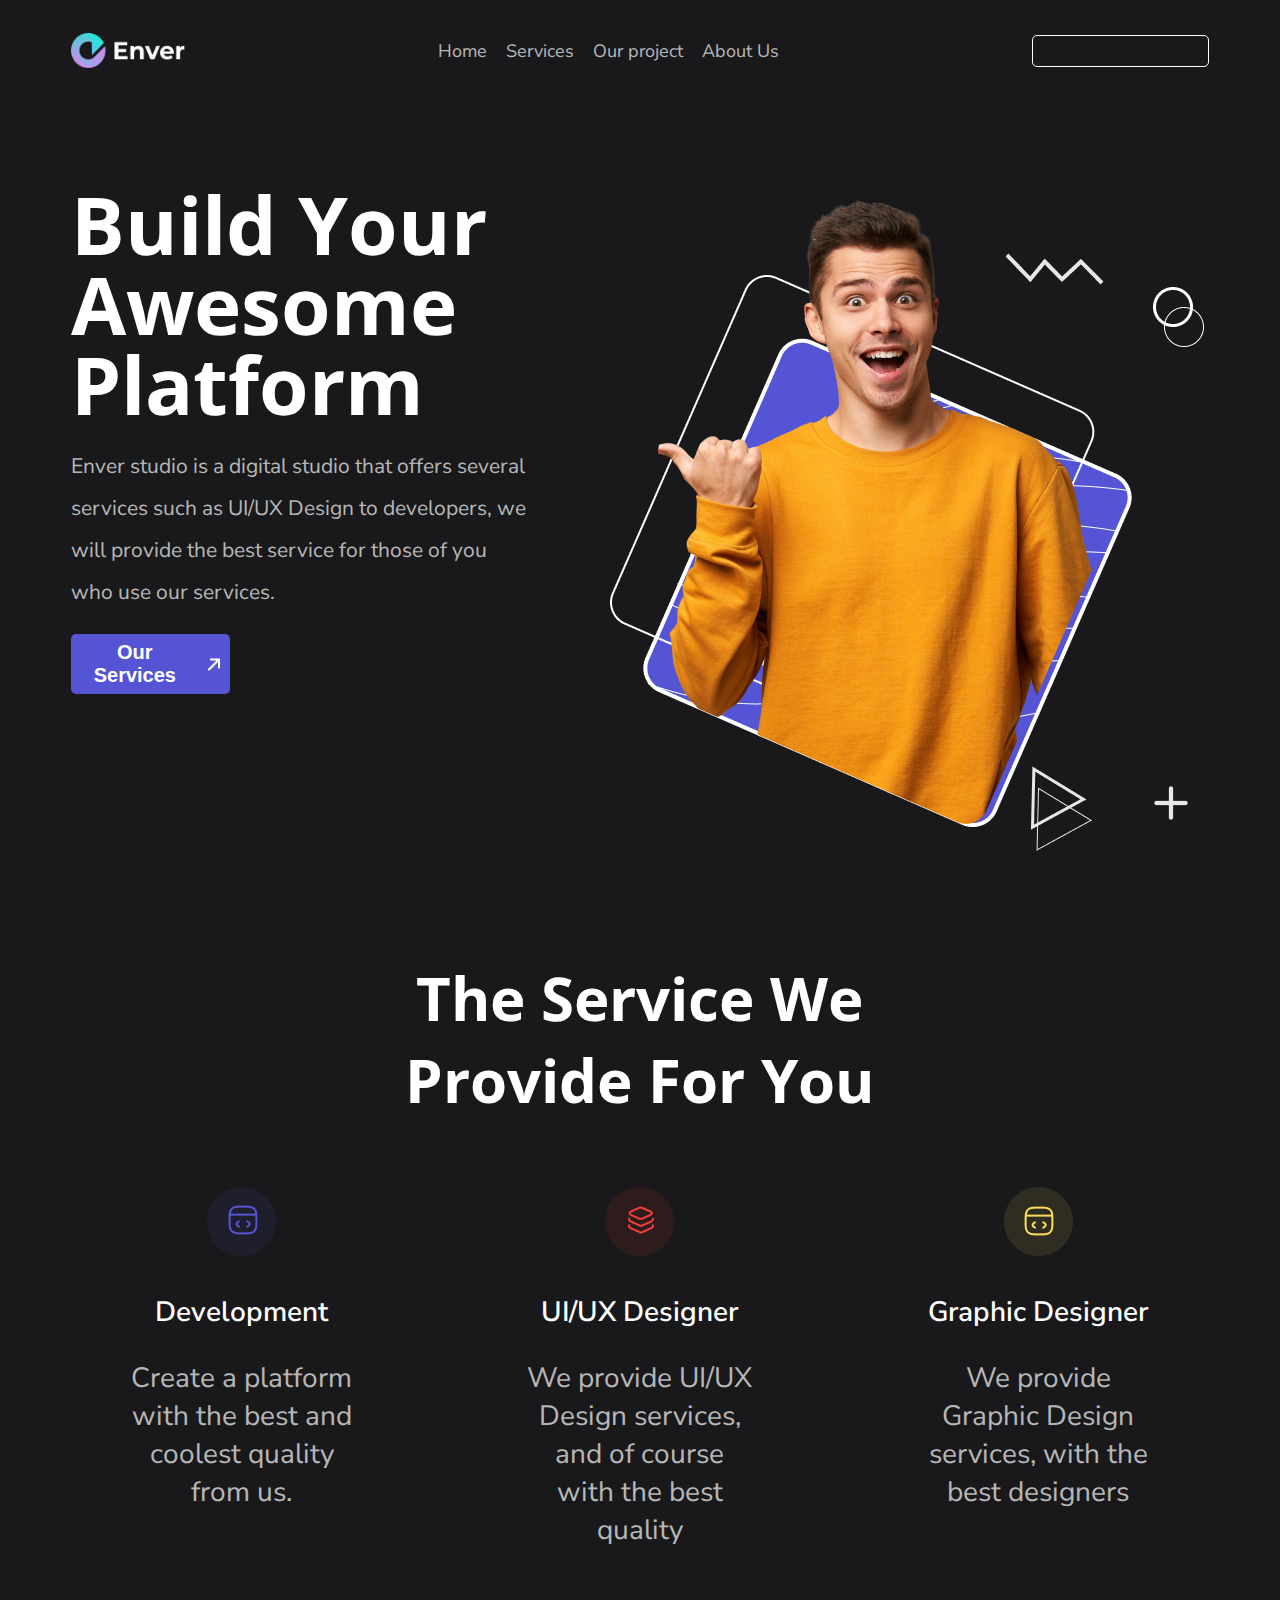
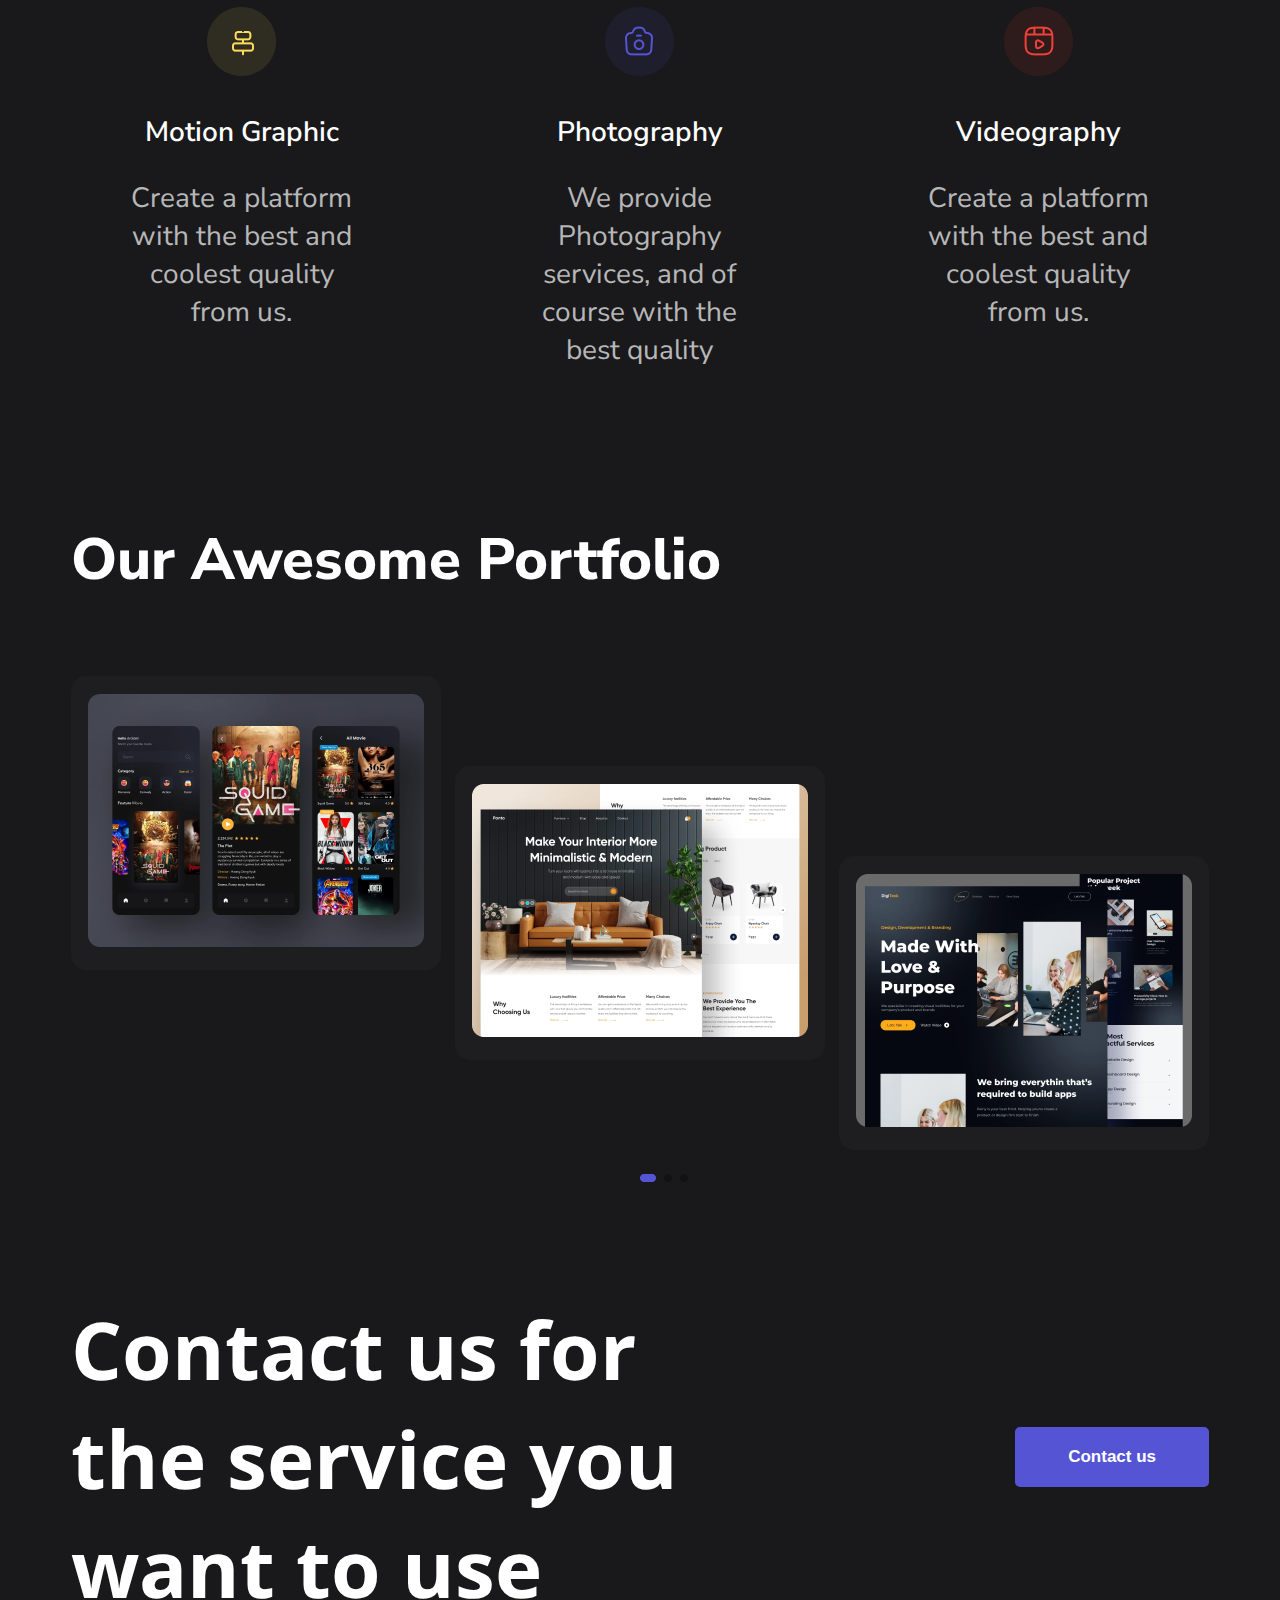
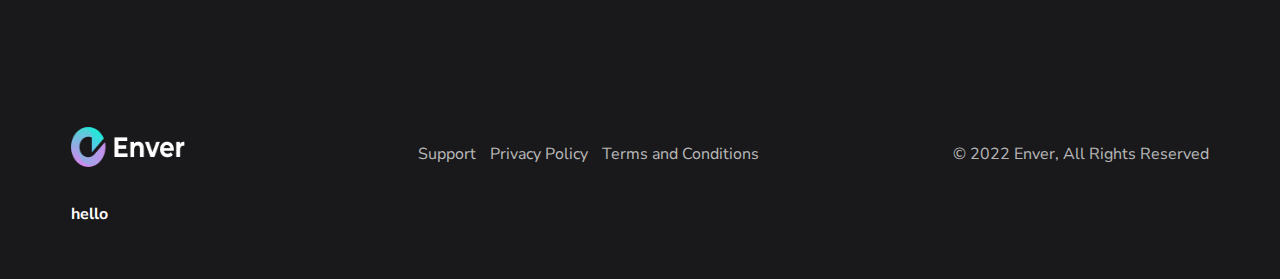
<file: index.html>
<!DOCTYPE html>
<html lang="en">
<head>
    <meta charset="UTF-8">
    <meta http-equiv="X-UA-Compatible" content="IE=edge">
    <meta name="viewport" content="width=device-width, initial-scale=1.0">
    <title>Document</title>
    <link rel="preconnect" href="https://fonts.googleapis.com">
<link rel="preconnect" href="https://fonts.gstatic.com" crossorigin>
<link href="https://fonts.googleapis.com/css2?family=Nunito+Sans:ital,wght@0,300;0,400;0,700;0,800;1,600&family=Open+Sans:wght@400;500;600;800&display=swap" rel="stylesheet">
    <link rel="stylesheet" href="./css/style.css">
</head>
<body>
    <div class="container">
     <!-- NAVBAR START -->
        <div class="navbar">
            <img class="navbar__logo" src="./images/imades.png" alt="" />
        <ul class="navbar__list">
            <li class="list__item"><a href="#">Home</a></li>
            <li class="list__item"><a href="#">Services</a></li>
            <li class="list__item"><a href="#">Our project</a></li>
            <li class="list__item"><a href="#">About Us</a></li>
        </ul>
        <input type="text" class="navbar__input" />
        <img class="navbar__btn_burger" src="./images/burger.png" alt="">
    </div>
    <!-- NAVBAR END -->

    <!-- HEADER START -->
    <header>
        <div class="header__block_left">
            <h2 class="header_left">Build Your Awesome Platform</h2>
            <p class="header__desc_left">Enver studio is a digital studio that offers several services such as UI/UX Design to developers, we will provide the best service for those of you who use our services.</p>
            <button class="header__btn">Our Services
                <img src="./images/arrow.png" class="btn__arrow" alt="" />
            </button>
        </div>
         <!-- HEADER BLOCK RIGHT -->
         <div class="neader__block_right">
            <img src="./images/man2.png" class="header__img" alt="" />

            <img 
                src="./images/volna4.png" 
                class="vector"
                id="vector_1"
                alt="" 
            />

            <img 
                src="./images/arrow1.png" 
                class="vector"
                id="vector_2"
                alt="" 
            />

            <img 
                src="./images/krug3.png" 
                class="vector"
                id="vector_3"
                alt="" 
            />

            <img 
                src="./images/plus2.png" 
                class="vector"
                id="vector_4"
                alt="" 
            />
            
         </div>

    </header>
    <!-- HEADER END -->

    <!-- SERVICES BLOCK START -->
    <div class="services">
        <h2 class="services__title_maine">The Service We Provide For You</h2>
        <ul class="services__list">
            <li class="services__item">
                <img src="./images/Icon1.png" alt="" class="services__icom">
                <h4 class="services__title">Development</h4>
                <p class="services__desc">Create a platform with the best and coolest quality from us.</p>
            </li>
            <li class="services__item">
                <img src="./images/Icon2.png" alt="" class="services__icom">
                <h4 class="services__title">UI/UX Designer</h4>
                <p class="services__desc">We provide UI/UX Design services, and of course with the best quality</p>
            </li>
            <li class="services__item">
                <img src="./images/Icon3.png" alt="" class="services__icom">
                <h4 class="services__title">Graphic Designer</h4>
                <p class="services__desc">We provide Graphic Design services, with the best designers</p>
            </li>
            <li class="services__item">
                <img src="./images/Icon4.png" alt="" class="services__icom">
                <h4 class="services__title">Motion Graphic</h4>
                <p class="services__desc">Create a platform with the best and coolest quality from us.</p>
            </li>
            <li class="services__item">
                <img src="./images/Icon5.png" alt="" class="services__icom">
                <h4 class="services__title">Photography</h4>
                <p class="services__desc">We provide Photography services, and of course with the best quality</p>
            </li>
            <li class="services__item">
                <img src="./images/Icon6.png" alt="" class="services__icom">
                <h4 class="services__title">Videography</h4>
                <p class="services__desc">Create a platform with the best and coolest quality from us.</p>
            </li>
        </ul>
    </div>
    <!-- SERVICES BLOCK END -->

    <!-- PORTFOLIO START -->
    <div class="portfolio">
        <h4 class="portfolio_title">Our Awesome Portfolio</h4>
            <ul class="portfolio_list">
                <li class="portfolio__item">
                    <img src="./images/img__portfolio1.png" alt="">
                </li>
                <li class="portfolio__item">
                    <img src="./images/img__portfolio2.png" alt="">
                </li>
                <li class="portfolio__item">
                    <img src="./images/img__portfolio3.png" alt="">
                </li>
            </ul>
            <img src="./images/buttom__portfolio.png" alt="" class="portfolio__icon">
    </div>
    <!-- PORTFOLIO END -->

    <!-- PODVAL START -->
    <div class="info_block">
        <h4 class="info__block_title">Contact us for the service you want to use</h4>
        <button class="info__block_btn">Contact us</button>
    </div>
    <!-- PODVAL END -->

    <!-- PODVAL2.0 START -->
    <footer>
        <img class="footer__logo" src="./images/imades.png" alt="">
        <ul class="footer__list">
            <li class="footer__item">Support</li>
            <li class="footer__item">Privacy Policy</li>
            <li class="footer__item">Terms and Conditions</li>
        </ul>
        <p class="footer__info">© 2022 Enver, All Rights Reserved</p>
    </footer>
    <!-- PODVAL 2.0 END -->

    <h4>hello</h4>
</body>
</html>
</file>
<file: css/style.css>
body{
    background-color: #19191B;
    color: white;
    font-family: 'Nunito Sans', sans-serif;
    /* font-family: 'Open Sans', sans-serif; */
}

.container{
    width: 90%;
    margin: auto;
    padding: 2% 0;
}

/* NAVBAR STYLES START */
.navbar{
    display: flex;
    justify-content: space-between;
    align-items: center;
}

.navbar__logo{
    width: 10%;
}

.navbar__list{
    display: flex;
    list-style: none;
    width: 30%;
    justify-content: space-between;
    margin: 0;
    padding: 0;
    align-items: center;
    font-size: 18px;
}

.list__item > a{
    text-decoration: none;
    color: rgba(255, 255, 255, 0.7);
}

.list__item > a:hover{
    color: #5454d4;
    transition: 0.8s;
}

.navbar__input{
    width: 15%;
    height: 28px;
    background-color: transparent;
    border: 1px solid white;
    border-radius: 5px;
}

.navbar__btn_burger{
    display: none;
}

/* NAVBAR STYLES END */

/* HEADER START */
header{
    width: 100%;
    display: flex;
    justify-content: space-between;
    margin-top: 50px;
}

.header__block_left{
    width: 40%;
}

.header_left{
    font-family: 'Open Sans', sans-serif;
    font-size: 80px;
    font-weight: bold;
    line-height: 1;
    margin-bottom: 0;
}

.header__desc_left{
    font-size: 21px;
    color: rgba(255, 255, 255, 0.7);
    line-height: 2;
}

.header__btn{
    height: 60px;
    width: 35%;
    background-color: #5454d4;
    border: none;
    border-radius: 5px;
    display: flex;
    align-items: center;
    justify-content: center;
    color: #fff;
    font-size: 20px;
    font-weight: bold;
    padding: 1%;
}

.btn__arrow{
    margin-left: 8px;
}

.header__block_right{
    width: 50%;
    display: flex;
    justify-content: center;
    position: relative;
}

.vector{
    position: absolute;
}

#vector_1{
    top: 253px;
    left: 1005px;
}

#vector_2{
    top: 749px;
    left: 1000px;
}

#vector_3{
    top: 287px;
    right: 76px;
}

#vector_4{
    top: 778px;
    right: 84px;
}

/* HEADER END */

/* SERVICES BLOCK START */

.services{
    width: 100%;
    display: flex;
    flex-direction: column;
    align-items: center;
}

.services__title_maine{
    font-size: 60px;
    font-weight: 700;
    font-family: 'Open Sans', sans-serif;
    width: 50%;
    text-align: center;
    margin: 120px 0 50px;
}

.services__list{
    display: flex;
    list-style-type: none;
    width: 100%;
    padding: 0;
    flex-wrap: wrap;
    justify-content: space-between;
}

.services__item{
    width: 20%;
    margin: 0 5%;
    display: flex;
    flex-direction: column;
    align-items: center;
    text-align: center;
    margin-bottom: 30px;
}

.services__title{
    font-size: 28px;
    font-weight: 600;
    margin-bottom: 0;
}

.services__desc{
    color: rgba(255, 255, 255, 0.7);
    font-size: 28px;
}
/* SERVICES BLOCK END */

/* PORTFOLIO START */
.portfolio_title{
    font-size: 58px;
    font-weight: 800;
}

.portfolio_list{
    display: flex;
    list-style-type: none;
    width: 100%;
    justify-content: space-between;
    padding: 0;
}

.portfolio__item{
    background-color: #1E1E20;
    border-radius: 15px;
    padding: 1.5%;
    height: min-content;
}

.portfolio__item:nth-child(2){
    margin-top: 90px;
}

.portfolio__item:nth-child(3){
    margin-top: 180px;
}

.portfolio__icon{
    margin-left: 50%;
}
/* PORTFOLIO END */

/* PODVAL START */

.info_block{
    display: flex;
    justify-content: space-between;
    align-items: center;
}

.info__block_title{
    font-size: 80px;
    font-family: 'Open Sans', sans-serif;
    font-weight: 700;
    width: 60%;
}

.info__block_btn{
    background-color: #5454d4;
    color: #fff;
    border: none;
    border-radius: 5px;
    cursor: pointer;
    height: 60px;
    font-weight: bold;
    font-size: 17px;
    width: 17%;
}
/* PODVAL END */

/* PODVAL2.0 START */
footer{
    display: flex;
    justify-content: space-between;
    color: rgba(255, 255, 255, 0.7);
}

.footer__logo{
    width: 10%;
    height: 40px;
}

.footer__list{
    display: flex;
    list-style-type: none;
    width: 30%;
    justify-content: space-between;
}
/* PODVAL2.0 END */
</file>
